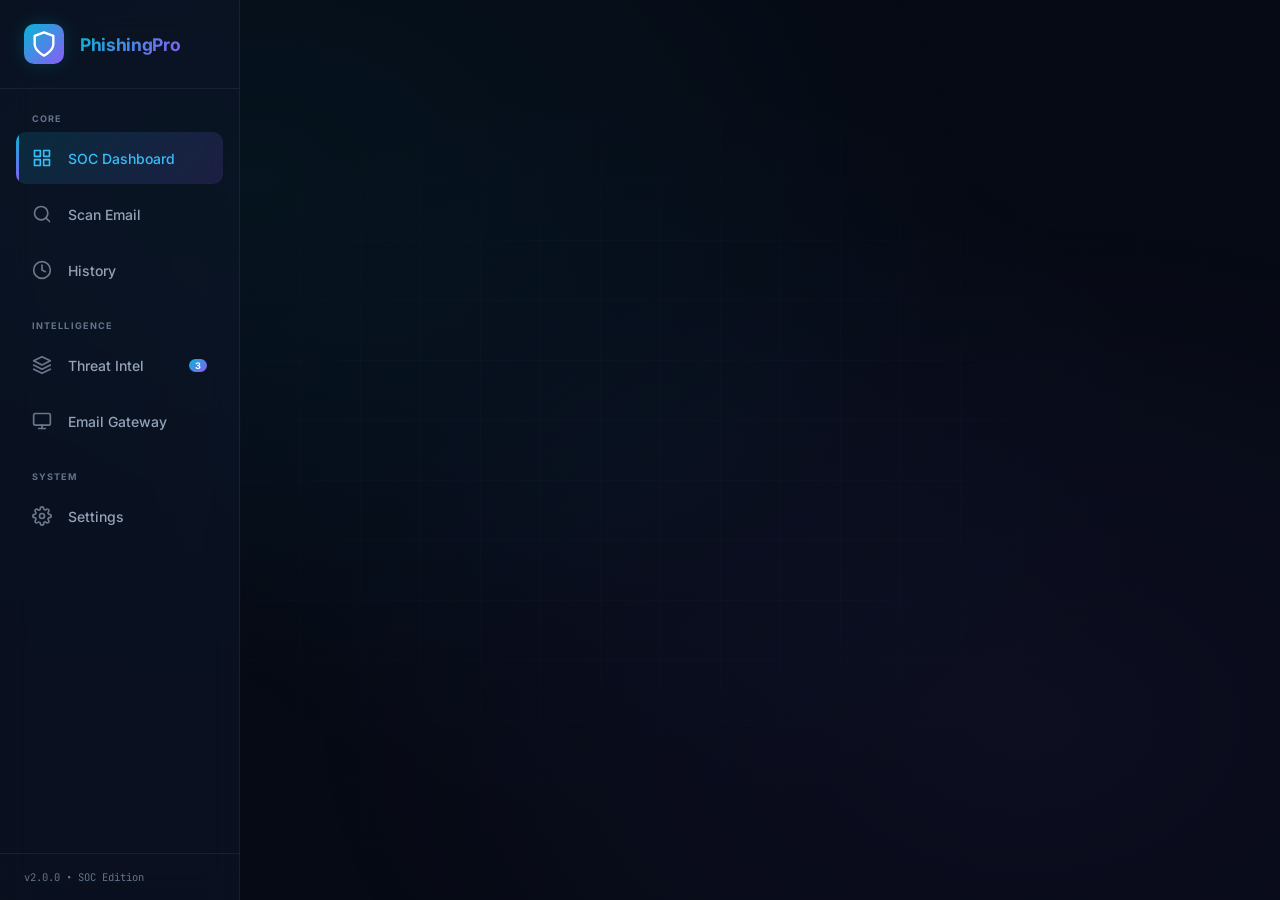
<file: index.html>
<!DOCTYPE html>
<html>
  <head>
    <meta http-equiv="refresh" content="0; url=frontend/" />
    <title>Redirecting to PhishingPro...</title>
  </head>
  <body>
    <p>Loading the application... If you are not redirected automatically, <a href="frontend/">click here</a>.</p>
  </body>
</html>
</file>
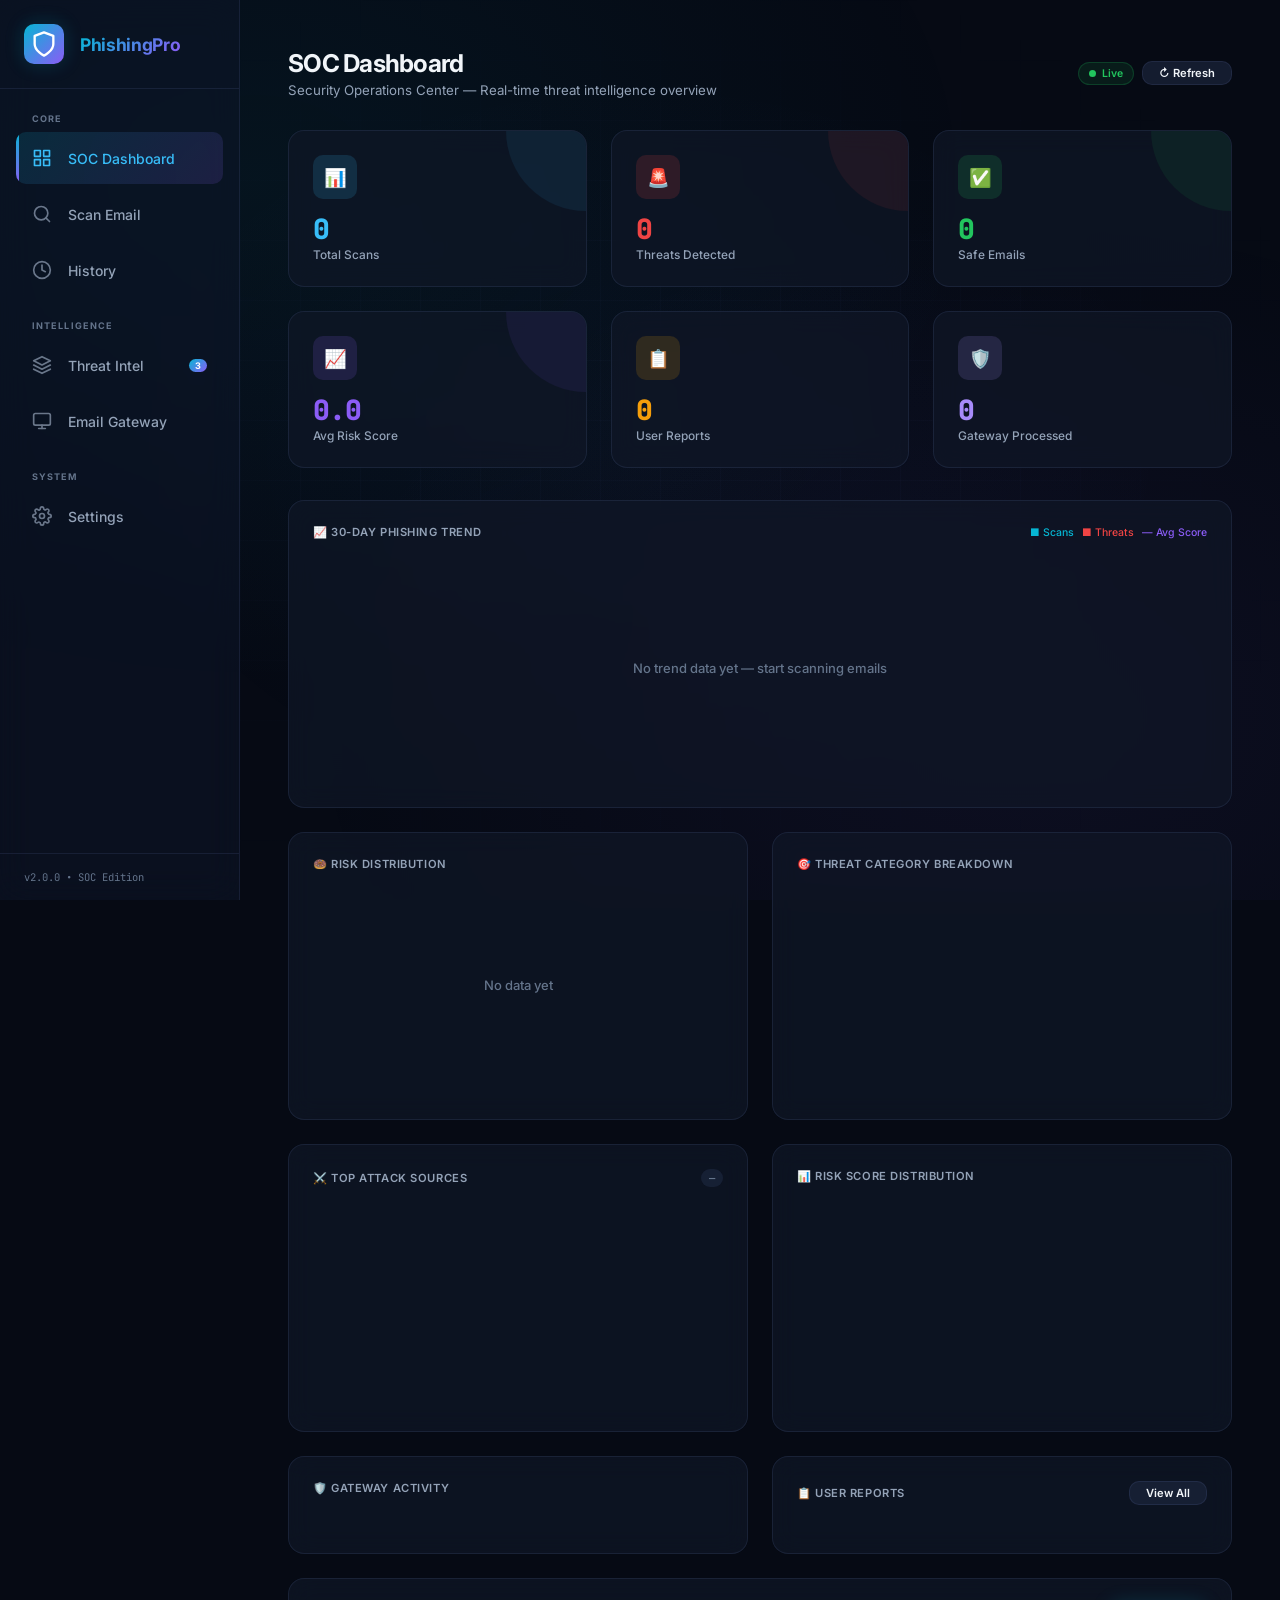
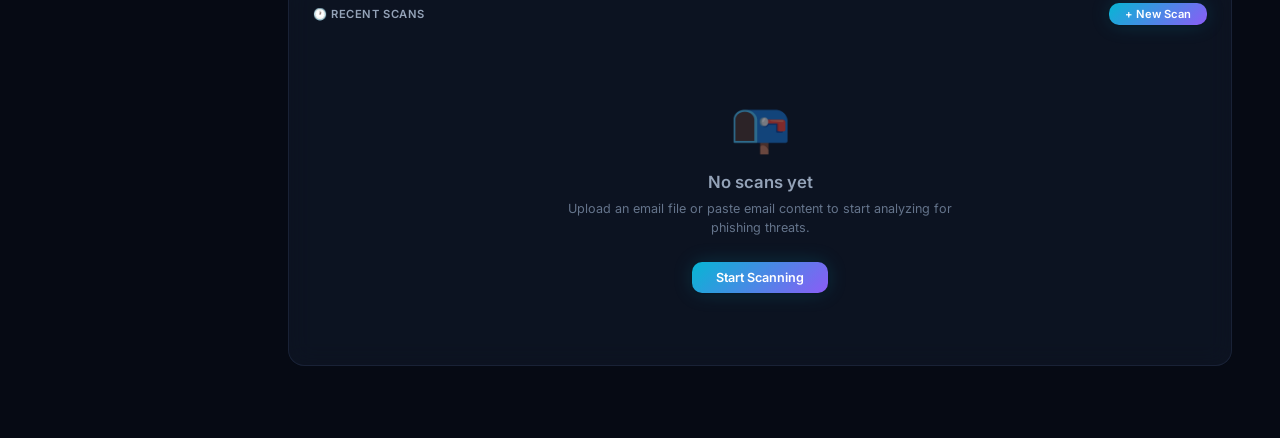
<file: frontend/index.html>
<!DOCTYPE html>
<html lang="en">
<head>
    <meta charset="UTF-8">
    <meta name="viewport" content="width=device-width, initial-scale=1.0">
    <meta name="description" content="PhishingPro — Advanced email phishing detector with SOC dashboard, threat intelligence, AI analysis, domain reputation engine, and real-time email gateway.">
    <title>PhishingPro — SOC Email Security Platform</title>
    <link rel="icon" type="image/svg+xml" href="data:image/svg+xml,%3Csvg xmlns='http://www.w3.org/2000/svg' viewBox='0 0 24 24' fill='none' stroke='%2306b6d4' stroke-width='2' stroke-linecap='round' stroke-linejoin='round'%3E%3Cpath d='M12 22s8-4 8-10V5l-8-3-8 3v7c0 6 8 10 8 10z'/%3E%3C/svg%3E">
    <link rel="preconnect" href="https://fonts.googleapis.com">
    <link rel="preconnect" href="https://fonts.gstatic.com" crossorigin>
    <link href="https://fonts.googleapis.com/css2?family=Inter:wght@300;400;500;600;700;800&family=JetBrains+Mono:wght@400;500;600&display=swap" rel="stylesheet">
    <link rel="stylesheet" href="./css/styles.css">
</head>
<body>
    <!-- Mobile Menu Toggle -->
    <button class="mobile-menu-btn" id="mobile-menu-btn" aria-label="Toggle menu">
        <svg width="22" height="22" viewBox="0 0 24 24" fill="none" stroke="currentColor" stroke-width="2" stroke-linecap="round" stroke-linejoin="round">
            <line x1="3" y1="6" x2="21" y2="6"/>
            <line x1="3" y1="12" x2="21" y2="12"/>
            <line x1="3" y1="18" x2="21" y2="18"/>
        </svg>
    </button>

    <!-- Sidebar Overlay (mobile) -->
    <div class="sidebar-overlay" id="sidebar-overlay"></div>

    <!-- Sidebar Navigation -->
    <nav class="sidebar" id="sidebar">
        <div class="sidebar-header">
            <div class="logo">
                <div class="logo-icon">
                    <svg width="28" height="28" viewBox="0 0 24 24" fill="none" stroke="currentColor" stroke-width="2" stroke-linecap="round" stroke-linejoin="round">
                        <path d="M12 22s8-4 8-10V5l-8-3-8 3v7c0 6 8 10 8 10z"/>
                    </svg>
                </div>
                <span class="logo-text">PhishingPro</span>
            </div>
        </div>

        <div class="nav-links">
            <div class="nav-section-label">CORE</div>
            <a href="#/dashboard" class="nav-link active" data-page="dashboard">
                <svg width="20" height="20" viewBox="0 0 24 24" fill="none" stroke="currentColor" stroke-width="2" stroke-linecap="round" stroke-linejoin="round">
                    <rect x="3" y="3" width="7" height="7"/><rect x="14" y="3" width="7" height="7"/>
                    <rect x="14" y="14" width="7" height="7"/><rect x="3" y="14" width="7" height="7"/>
                </svg>
                <span>SOC Dashboard</span>
            </a>
            <a href="#/scan" class="nav-link" data-page="scan">
                <svg width="20" height="20" viewBox="0 0 24 24" fill="none" stroke="currentColor" stroke-width="2" stroke-linecap="round" stroke-linejoin="round">
                    <circle cx="11" cy="11" r="8"/><path d="M21 21l-4.35-4.35"/>
                </svg>
                <span>Scan Email</span>
            </a>
            <a href="#/history" class="nav-link" data-page="history">
                <svg width="20" height="20" viewBox="0 0 24 24" fill="none" stroke="currentColor" stroke-width="2" stroke-linecap="round" stroke-linejoin="round">
                    <circle cx="12" cy="12" r="10"/><polyline points="12 6 12 12 16 14"/>
                </svg>
                <span>History</span>
            </a>

            <div class="nav-section-label" style="margin-top:var(--space-md)">INTELLIGENCE</div>
            <a href="#/threat-intel" class="nav-link" data-page="threat-intel">
                <svg width="20" height="20" viewBox="0 0 24 24" fill="none" stroke="currentColor" stroke-width="2" stroke-linecap="round" stroke-linejoin="round">
                    <path d="M12 2L2 7l10 5 10-5-10-5z"/><path d="M2 17l10 5 10-5"/><path d="M2 12l10 5 10-5"/>
                </svg>
                <span>Threat Intel</span>
                <span class="nav-badge">3</span>
            </a>
            <a href="#/gateway" class="nav-link" data-page="gateway">
                <svg width="20" height="20" viewBox="0 0 24 24" fill="none" stroke="currentColor" stroke-width="2" stroke-linecap="round" stroke-linejoin="round">
                    <rect x="2" y="3" width="20" height="14" rx="2" ry="2"/>
                    <line x1="8" y1="21" x2="16" y2="21"/><line x1="12" y1="17" x2="12" y2="21"/>
                </svg>
                <span>Email Gateway</span>
            </a>

            <div class="nav-section-label" style="margin-top:var(--space-md)">SYSTEM</div>
            <a href="#/settings" class="nav-link" data-page="settings">
                <svg width="20" height="20" viewBox="0 0 24 24" fill="none" stroke="currentColor" stroke-width="2" stroke-linecap="round" stroke-linejoin="round">
                    <circle cx="12" cy="12" r="3"/>
                    <path d="M19.4 15a1.65 1.65 0 0 0 .33 1.82l.06.06a2 2 0 0 1 0 2.83 2 2 0 0 1-2.83 0l-.06-.06a1.65 1.65 0 0 0-1.82-.33 1.65 1.65 0 0 0-1 1.51V21a2 2 0 0 1-2 2 2 2 0 0 1-2-2v-.09A1.65 1.65 0 0 0 9 19.4a1.65 1.65 0 0 0-1.82.33l-.06.06a2 2 0 0 1-2.83 0 2 2 0 0 1 0-2.83l.06-.06A1.65 1.65 0 0 0 4.68 15a1.65 1.65 0 0 0-1.51-1H3a2 2 0 0 1-2-2 2 2 0 0 1 2-2h.09A1.65 1.65 0 0 0 4.6 9a1.65 1.65 0 0 0-.33-1.82l-.06-.06a2 2 0 0 1 0-2.83 2 2 0 0 1 2.83 0l.06.06A1.65 1.65 0 0 0 9 4.68a1.65 1.65 0 0 0 1-1.51V3a2 2 0 0 1 2-2 2 2 0 0 1 2 2v.09a1.65 1.65 0 0 0 1 1.51 1.65 1.65 0 0 0 1.82-.33l.06-.06a2 2 0 0 1 2.83 0 2 2 0 0 1 0 2.83l-.06.06A1.65 1.65 0 0 0 19.4 9a1.65 1.65 0 0 0 1.51 1H21a2 2 0 0 1 2 2 2 2 0 0 1-2 2h-.09a1.65 1.65 0 0 0-1.51 1z"/>
                </svg>
                <span>Settings</span>
            </a>
        </div>

        <div class="sidebar-footer">
            <div class="version-tag">v2.0.0 • SOC Edition</div>
        </div>
    </nav>

    <!-- Main Content Area -->
    <main class="main-content" id="main-content">
        <!-- Dynamic page content loads here -->
    </main>

    <!-- Toast Container -->
    <div class="toast-container" id="toast-container"></div>

    <script src="./js/api.js"></script>
    <script src="./js/dashboard.js"></script>
    <script src="./js/scanner.js"></script>
    <script src="./js/history.js"></script>
    <script src="./js/settings.js"></script>
    <script src="./js/threat_intel.js"></script>
    <script src="./js/gateway.js"></script>
    <script src="./js/app.js"></script>
</body>
</html>
</file>
<file: frontend/css/styles.css>
/* ============================================
   PhishingPro — Complete Design System
   Dark-mode first, glassmorphism, vibrant accents
   ============================================ */

/* --- CSS Custom Properties (Design Tokens) --- */
:root {
    /* Background layers */
    --bg-primary: #060a14;
    --bg-secondary: #0c1120;
    --bg-tertiary: #111827;
    --bg-card: rgba(17, 24, 39, 0.7);
    --bg-card-hover: rgba(24, 34, 56, 0.8);
    --bg-elevated: rgba(30, 41, 66, 0.6);
    --bg-input: rgba(15, 23, 42, 0.8);

    /* Glass effect */
    --glass-bg: rgba(15, 23, 42, 0.5);
    --glass-border: rgba(100, 120, 180, 0.15);
    --glass-blur: 16px;

    /* Text */
    --text-primary: #f1f5f9;
    --text-secondary: #94a3b8;
    --text-muted: #64748b;
    --text-accent: #38bdf8;

    /* Accent gradients */
    --accent-cyan: #06b6d4;
    --accent-blue: #3b82f6;
    --accent-purple: #8b5cf6;
    --accent-pink: #ec4899;
    --gradient-primary: linear-gradient(135deg, #06b6d4, #8b5cf6);
    --gradient-secondary: linear-gradient(135deg, #3b82f6, #8b5cf6);
    --gradient-hot: linear-gradient(135deg, #ec4899, #f97316);
    --gradient-glow: linear-gradient(135deg, rgba(6, 182, 212, 0.15), rgba(139, 92, 246, 0.15));

    /* Risk level colors */
    --risk-safe: #22c55e;
    --risk-safe-bg: rgba(34, 197, 94, 0.1);
    --risk-low: #84cc16;
    --risk-low-bg: rgba(132, 204, 22, 0.1);
    --risk-medium: #eab308;
    --risk-medium-bg: rgba(234, 179, 8, 0.1);
    --risk-high: #f97316;
    --risk-high-bg: rgba(249, 115, 22, 0.1);
    --risk-critical: #ef4444;
    --risk-critical-bg: rgba(239, 68, 68, 0.1);

    /* Severity colors */
    --severity-info: #38bdf8;
    --severity-low: #84cc16;
    --severity-medium: #eab308;
    --severity-high: #f97316;
    --severity-critical: #ef4444;

    /* Spacing */
    --space-xs: 4px;
    --space-sm: 8px;
    --space-md: 16px;
    --space-lg: 24px;
    --space-xl: 32px;
    --space-2xl: 48px;

    /* Border radius */
    --radius-sm: 6px;
    --radius-md: 10px;
    --radius-lg: 16px;
    --radius-xl: 20px;
    --radius-full: 9999px;

    /* Shadows */
    --shadow-sm: 0 1px 3px rgba(0, 0, 0, 0.3);
    --shadow-md: 0 4px 12px rgba(0, 0, 0, 0.4);
    --shadow-lg: 0 8px 32px rgba(0, 0, 0, 0.5);
    --shadow-glow-cyan: 0 0 20px rgba(6, 182, 212, 0.2);
    --shadow-glow-purple: 0 0 20px rgba(139, 92, 246, 0.2);

    /* Typography */
    --font-sans: 'Inter', -apple-system, BlinkMacSystemFont, 'Segoe UI', sans-serif;
    --font-mono: 'JetBrains Mono', 'Fira Code', monospace;

    /* Transitions */
    --transition-fast: 150ms ease;
    --transition-normal: 250ms ease;
    --transition-slow: 400ms ease;

    /* Layout */
    --sidebar-width: 240px;
    --sidebar-collapsed: 64px;
}

/* --- Reset & Base --- */
*, *::before, *::after {
    margin: 0;
    padding: 0;
    box-sizing: border-box;
}

html {
    font-size: 14px;
    -webkit-font-smoothing: antialiased;
    -moz-osx-font-smoothing: grayscale;
}

body {
    font-family: var(--font-sans);
    background: var(--bg-primary);
    color: var(--text-primary);
    display: flex;
    min-height: 100vh;
    overflow-x: hidden;
}

/* Animated grid background */
body::before {
    content: '';
    position: fixed;
    top: 0;
    left: 0;
    right: 0;
    bottom: 0;
    background:
        radial-gradient(ellipse at 20% 20%, rgba(6, 182, 212, 0.06) 0%, transparent 50%),
        radial-gradient(ellipse at 80% 80%, rgba(139, 92, 246, 0.06) 0%, transparent 50%),
        radial-gradient(ellipse at 50% 50%, rgba(59, 130, 246, 0.03) 0%, transparent 60%);
    pointer-events: none;
    z-index: 0;
    animation: bgShift 20s ease-in-out infinite alternate;
}

body::after {
    content: '';
    position: fixed;
    top: 0;
    left: 0;
    right: 0;
    bottom: 0;
    background-image:
        linear-gradient(rgba(100, 120, 180, 0.03) 1px, transparent 1px),
        linear-gradient(90deg, rgba(100, 120, 180, 0.03) 1px, transparent 1px);
    background-size: 60px 60px;
    pointer-events: none;
    z-index: 0;
    mask-image: radial-gradient(ellipse at center, black 30%, transparent 80%);
    -webkit-mask-image: radial-gradient(ellipse at center, black 30%, transparent 80%);
}

a { color: var(--text-accent); text-decoration: none; }
a:hover { text-decoration: underline; }

/* --- Scrollbar --- */
::-webkit-scrollbar { width: 6px; height: 6px; }
::-webkit-scrollbar-track { background: transparent; }
::-webkit-scrollbar-thumb { background: var(--glass-border); border-radius: var(--radius-full); }
::-webkit-scrollbar-thumb:hover { background: var(--text-muted); }

/* ============================================
   MOBILE MENU BUTTON
   ============================================ */
.mobile-menu-btn {
    display: none;
    position: fixed;
    top: var(--space-md);
    left: var(--space-md);
    z-index: 200;
    width: 42px;
    height: 42px;
    border: 1px solid var(--glass-border);
    border-radius: var(--radius-md);
    background: var(--glass-bg);
    backdrop-filter: blur(var(--glass-blur));
    -webkit-backdrop-filter: blur(var(--glass-blur));
    color: var(--text-primary);
    cursor: pointer;
    align-items: center;
    justify-content: center;
    transition: all var(--transition-fast);
}

.mobile-menu-btn:hover {
    background: var(--bg-card-hover);
    border-color: var(--accent-cyan);
}

.sidebar-overlay {
    display: none;
    position: fixed;
    inset: 0;
    background: rgba(0, 0, 0, 0.5);
    backdrop-filter: blur(4px);
    z-index: 90;
    opacity: 0;
    transition: opacity var(--transition-normal);
}

.sidebar-overlay.open {
    opacity: 1;
}

/* ============================================
   SIDEBAR
   ============================================ */
.sidebar {
    position: fixed;
    left: 0;
    top: 0;
    bottom: 0;
    width: var(--sidebar-width);
    background: var(--glass-bg);
    backdrop-filter: blur(var(--glass-blur));
    -webkit-backdrop-filter: blur(var(--glass-blur));
    border-right: 1px solid var(--glass-border);
    display: flex;
    flex-direction: column;
    z-index: 100;
    transition: width var(--transition-normal), transform var(--transition-normal);
}

.sidebar-header {
    padding: var(--space-lg);
    border-bottom: 1px solid var(--glass-border);
}

.logo {
    display: flex;
    align-items: center;
    gap: var(--space-md);
}

.logo-icon {
    width: 40px;
    height: 40px;
    background: var(--gradient-primary);
    border-radius: var(--radius-md);
    display: flex;
    align-items: center;
    justify-content: center;
    color: white;
    flex-shrink: 0;
    box-shadow: var(--shadow-glow-cyan);
}

.logo-text {
    font-size: 1.25rem;
    font-weight: 700;
    background: var(--gradient-primary);
    -webkit-background-clip: text;
    -webkit-text-fill-color: transparent;
    background-clip: text;
    letter-spacing: -0.02em;
}

.nav-links {
    flex: 1;
    padding: var(--space-md);
    display: flex;
    flex-direction: column;
    gap: var(--space-xs);
}

.nav-link {
    display: flex;
    align-items: center;
    gap: var(--space-md);
    padding: var(--space-md);
    border-radius: var(--radius-md);
    color: var(--text-secondary);
    font-weight: 500;
    transition: all var(--transition-fast);
    text-decoration: none !important;
    position: relative;
    overflow: hidden;
}

.nav-link::before {
    content: '';
    position: absolute;
    left: 0;
    top: 0;
    bottom: 0;
    width: 3px;
    background: var(--gradient-primary);
    border-radius: 0 var(--radius-sm) var(--radius-sm) 0;
    opacity: 0;
    transition: opacity var(--transition-fast);
}

.nav-link:hover {
    background: var(--bg-card-hover);
    color: var(--text-primary);
}

.nav-link.active {
    background: var(--gradient-glow);
    color: var(--text-accent);
}

.nav-link.active::before {
    opacity: 1;
}

.nav-link svg {
    flex-shrink: 0;
    opacity: 0.7;
    transition: opacity var(--transition-fast);
}

.nav-link:hover svg,
.nav-link.active svg {
    opacity: 1;
}

.sidebar-footer {
    padding: var(--space-md) var(--space-lg);
    border-top: 1px solid var(--glass-border);
}

.version-tag {
    font-size: 0.75rem;
    color: var(--text-muted);
    font-family: var(--font-mono);
}

/* ============================================
   MAIN CONTENT
   ============================================ */
.main-content {
    margin-left: var(--sidebar-width);
    flex: 1;
    min-height: 100vh;
    padding: var(--space-2xl);
    position: relative;
    z-index: 1;
    transition: opacity 0.15s ease, transform 0.15s ease;
}

.main-content.page-exit {
    opacity: 0;
    transform: translateY(6px);
}

.main-content.page-enter {
    animation: fadeIn 0.3s ease forwards;
}

.page-header {
    margin-bottom: var(--space-xl);
}

.page-title {
    font-size: 1.75rem;
    font-weight: 700;
    letter-spacing: -0.03em;
    margin-bottom: var(--space-xs);
}

.page-subtitle {
    color: var(--text-secondary);
    font-size: 0.95rem;
}

/* ============================================
   GLASS CARD
   ============================================ */
.card {
    background: var(--bg-card);
    backdrop-filter: blur(12px);
    -webkit-backdrop-filter: blur(12px);
    border: 1px solid var(--glass-border);
    border-radius: var(--radius-lg);
    padding: var(--space-lg);
    transition: all var(--transition-normal);
}

.card:hover {
    border-color: rgba(100, 120, 180, 0.25);
    box-shadow: var(--shadow-md);
}

.card-header {
    display: flex;
    align-items: center;
    justify-content: space-between;
    margin-bottom: var(--space-lg);
}

.card-title {
    font-size: 1rem;
    font-weight: 600;
    color: var(--text-secondary);
    text-transform: uppercase;
    letter-spacing: 0.05em;
    font-size: 0.8rem;
}

/* ============================================
   STATS GRID (Dashboard)
   ============================================ */
.stats-grid {
    display: grid;
    grid-template-columns: repeat(auto-fit, minmax(220px, 1fr));
    gap: var(--space-lg);
    margin-bottom: var(--space-xl);
}

.stat-card {
    position: relative;
    overflow: hidden;
}

.stat-card::after {
    content: '';
    position: absolute;
    top: 0;
    right: 0;
    width: 80px;
    height: 80px;
    border-radius: 0 0 0 80px;
    opacity: 0.08;
}

.stat-card .stat-icon {
    width: 44px;
    height: 44px;
    border-radius: var(--radius-md);
    display: flex;
    align-items: center;
    justify-content: center;
    margin-bottom: var(--space-md);
    font-size: 1.3rem;
}

.stat-card .stat-value {
    font-size: 2rem;
    font-weight: 800;
    letter-spacing: -0.03em;
    font-family: var(--font-mono);
    line-height: 1;
    margin-bottom: var(--space-xs);
}

.stat-card .stat-label {
    font-size: 0.85rem;
    color: var(--text-secondary);
    font-weight: 500;
}

.stat-card.stat-total .stat-icon { background: rgba(56, 189, 248, 0.15); color: #38bdf8; }
.stat-card.stat-total .stat-value { color: #38bdf8; }
.stat-card.stat-total::after { background: #38bdf8; }

.stat-card.stat-threats .stat-icon { background: rgba(239, 68, 68, 0.15); color: #ef4444; }
.stat-card.stat-threats .stat-value { color: #ef4444; }
.stat-card.stat-threats::after { background: #ef4444; }

.stat-card.stat-safe .stat-icon { background: rgba(34, 197, 94, 0.15); color: #22c55e; }
.stat-card.stat-safe .stat-value { color: #22c55e; }
.stat-card.stat-safe::after { background: #22c55e; }

.stat-card.stat-score .stat-icon { background: rgba(139, 92, 246, 0.15); color: #8b5cf6; }
.stat-card.stat-score .stat-value { color: #8b5cf6; }
.stat-card.stat-score::after { background: #8b5cf6; }

/* ============================================
   DASHBOARD GRID
   ============================================ */
.dashboard-grid {
    display: grid;
    grid-template-columns: 1fr 1fr;
    gap: var(--space-lg);
}

.dashboard-grid .card.full-width {
    grid-column: 1 / -1;
}

/* ============================================
   TABS
   ============================================ */
.tabs {
    display: flex;
    gap: var(--space-xs);
    padding: var(--space-xs);
    background: var(--bg-input);
    border-radius: var(--radius-md);
    margin-bottom: var(--space-lg);
}

.tab-btn {
    flex: 1;
    padding: var(--space-sm) var(--space-md);
    background: transparent;
    border: none;
    border-radius: var(--radius-sm);
    color: var(--text-secondary);
    font-family: var(--font-sans);
    font-size: 0.9rem;
    font-weight: 500;
    cursor: pointer;
    transition: all var(--transition-fast);
}

.tab-btn:hover {
    color: var(--text-primary);
    background: rgba(255, 255, 255, 0.05);
}

.tab-btn.active {
    background: var(--gradient-primary);
    color: white;
    box-shadow: var(--shadow-sm);
}

.tab-content {
    display: none;
}

.tab-content.active {
    display: block;
    animation: fadeIn 0.3s ease;
}

/* ============================================
   FILE DROP ZONE
   ============================================ */
.drop-zone {
    border: 2px dashed var(--glass-border);
    border-radius: var(--radius-lg);
    padding: var(--space-2xl);
    text-align: center;
    cursor: pointer;
    transition: all var(--transition-normal);
    background: var(--bg-input);
    position: relative;
    overflow: hidden;
}

.drop-zone::before {
    content: '';
    position: absolute;
    inset: 0;
    background: var(--gradient-glow);
    opacity: 0;
    transition: opacity var(--transition-normal);
}

.drop-zone:hover,
.drop-zone.drag-over {
    border-color: var(--accent-cyan);
    background: rgba(6, 182, 212, 0.05);
}

.drop-zone:hover::before,
.drop-zone.drag-over::before {
    opacity: 1;
}

.drop-zone-icon {
    font-size: 3rem;
    margin-bottom: var(--space-md);
    position: relative;
    z-index: 1;
}

.drop-zone-text {
    font-size: 1.1rem;
    color: var(--text-secondary);
    margin-bottom: var(--space-sm);
    position: relative;
    z-index: 1;
}

.drop-zone-hint {
    font-size: 0.8rem;
    color: var(--text-muted);
    position: relative;
    z-index: 1;
}

.drop-zone input[type="file"] {
    display: none;
}

/* ============================================
   TEXTAREA (Paste Email)
   ============================================ */
.email-textarea {
    width: 100%;
    min-height: 250px;
    padding: var(--space-md);
    background: var(--bg-input);
    border: 1px solid var(--glass-border);
    border-radius: var(--radius-md);
    color: var(--text-primary);
    font-family: var(--font-mono);
    font-size: 0.85rem;
    line-height: 1.6;
    resize: vertical;
    transition: border-color var(--transition-fast);
}

.email-textarea:focus {
    outline: none;
    border-color: var(--accent-cyan);
    box-shadow: 0 0 0 3px rgba(6, 182, 212, 0.1);
}

.email-textarea::placeholder {
    color: var(--text-muted);
}

/* ============================================
   BUTTONS
   ============================================ */
.btn {
    display: inline-flex;
    align-items: center;
    justify-content: center;
    gap: var(--space-sm);
    padding: var(--space-sm) var(--space-lg);
    border: none;
    border-radius: var(--radius-md);
    font-family: var(--font-sans);
    font-size: 0.9rem;
    font-weight: 600;
    cursor: pointer;
    transition: all var(--transition-fast);
    text-decoration: none;
    white-space: nowrap;
}

.btn:disabled {
    opacity: 0.5;
    cursor: not-allowed;
}

.btn-primary {
    background: var(--gradient-primary);
    color: white;
    box-shadow: var(--shadow-sm), var(--shadow-glow-cyan);
}

.btn-primary:hover:not(:disabled) {
    transform: translateY(-1px);
    box-shadow: var(--shadow-md), 0 0 30px rgba(6, 182, 212, 0.3);
}

.btn-secondary {
    background: var(--bg-elevated);
    color: var(--text-primary);
    border: 1px solid var(--glass-border);
}

.btn-secondary:hover:not(:disabled) {
    background: var(--bg-card-hover);
    border-color: rgba(100, 120, 180, 0.3);
}

.btn-danger {
    background: rgba(239, 68, 68, 0.15);
    color: var(--risk-critical);
    border: 1px solid rgba(239, 68, 68, 0.2);
}

.btn-danger:hover:not(:disabled) {
    background: rgba(239, 68, 68, 0.25);
}

.btn-lg {
    padding: var(--space-md) var(--space-xl);
    font-size: 1rem;
}

.btn-sm {
    padding: var(--space-xs) var(--space-md);
    font-size: 0.8rem;
}

/* ============================================
   RISK SCORE RING
   ============================================ */
.risk-ring-container {
    display: flex;
    flex-direction: column;
    align-items: center;
    gap: var(--space-md);
}

.risk-ring {
    position: relative;
    width: 180px;
    height: 180px;
}

.risk-ring svg {
    transform: rotate(-90deg);
    width: 100%;
    height: 100%;
}

.risk-ring .ring-bg {
    fill: none;
    stroke: var(--bg-elevated);
    stroke-width: 8;
}

.risk-ring .ring-fill {
    fill: none;
    stroke-width: 8;
    stroke-linecap: round;
    transition: stroke-dashoffset 1.5s ease, stroke 0.5s ease;
}

.risk-ring .ring-score {
    position: absolute;
    top: 50%;
    left: 50%;
    transform: translate(-50%, -50%);
    text-align: center;
}

.risk-ring .ring-score .score-value {
    font-size: 2.5rem;
    font-weight: 800;
    font-family: var(--font-mono);
    line-height: 1;
}

.risk-ring .ring-score .score-label {
    font-size: 0.8rem;
    color: var(--text-secondary);
    text-transform: uppercase;
    letter-spacing: 0.1em;
    margin-top: var(--space-xs);
}

/* ============================================
   RISK BADGES
   ============================================ */
.risk-badge {
    display: inline-flex;
    align-items: center;
    gap: var(--space-xs);
    padding: 3px 10px;
    border-radius: var(--radius-full);
    font-size: 0.75rem;
    font-weight: 600;
    text-transform: uppercase;
    letter-spacing: 0.05em;
}

.risk-badge.safe { background: var(--risk-safe-bg); color: var(--risk-safe); border: 1px solid rgba(34, 197, 94, 0.2); }
.risk-badge.low { background: var(--risk-low-bg); color: var(--risk-low); border: 1px solid rgba(132, 204, 22, 0.2); }
.risk-badge.medium { background: var(--risk-medium-bg); color: var(--risk-medium); border: 1px solid rgba(234, 179, 8, 0.2); }
.risk-badge.high { background: var(--risk-high-bg); color: var(--risk-high); border: 1px solid rgba(249, 115, 22, 0.2); }
.risk-badge.critical { background: var(--risk-critical-bg); color: var(--risk-critical); border: 1px solid rgba(239, 68, 68, 0.2); }

.risk-badge::before {
    content: '';
    width: 6px;
    height: 6px;
    border-radius: 50%;
    background: currentColor;
}

/* ============================================
   SEVERITY INDICATOR
   ============================================ */
.severity-dot {
    width: 8px;
    height: 8px;
    border-radius: 50%;
    flex-shrink: 0;
}

.severity-dot.info { background: var(--severity-info); box-shadow: 0 0 6px var(--severity-info); }
.severity-dot.low { background: var(--severity-low); box-shadow: 0 0 6px var(--severity-low); }
.severity-dot.medium { background: var(--severity-medium); box-shadow: 0 0 6px var(--severity-medium); }
.severity-dot.high { background: var(--severity-high); box-shadow: 0 0 6px var(--severity-high); }
.severity-dot.critical { background: var(--severity-critical); box-shadow: 0 0 6px var(--severity-critical); }

/* ============================================
   FINDINGS LIST
   ============================================ */
.findings-group {
    margin-bottom: var(--space-lg);
}

.findings-group-title {
    font-size: 0.85rem;
    font-weight: 600;
    color: var(--text-secondary);
    text-transform: uppercase;
    letter-spacing: 0.06em;
    margin-bottom: var(--space-md);
    display: flex;
    align-items: center;
    gap: var(--space-sm);
}

.findings-group-count {
    background: var(--bg-elevated);
    padding: 2px 8px;
    border-radius: var(--radius-full);
    font-size: 0.75rem;
    font-family: var(--font-mono);
}

.finding-card {
    background: var(--bg-input);
    border: 1px solid var(--glass-border);
    border-radius: var(--radius-md);
    padding: var(--space-md);
    margin-bottom: var(--space-sm);
    display: flex;
    gap: var(--space-md);
    transition: all var(--transition-fast);
}

.finding-card:hover {
    border-color: rgba(100, 120, 180, 0.3);
    background: var(--bg-card-hover);
}

.finding-content {
    flex: 1;
    min-width: 0;
}

.finding-title {
    font-weight: 600;
    font-size: 0.95rem;
    margin-bottom: var(--space-xs);
}

.finding-description {
    color: var(--text-secondary);
    font-size: 0.85rem;
    line-height: 1.5;
    margin-bottom: var(--space-sm);
}

.finding-evidence {
    background: rgba(0, 0, 0, 0.3);
    padding: var(--space-sm) var(--space-md);
    border-radius: var(--radius-sm);
    font-family: var(--font-mono);
    font-size: 0.78rem;
    color: var(--text-accent);
    word-break: break-all;
    border-left: 2px solid var(--accent-cyan);
}

/* ============================================
   BODY PREVIEW
   ============================================ */
.body-preview-content {
    background: var(--bg-input);
    border: 1px solid var(--glass-border);
    border-radius: var(--radius-md);
    padding: var(--space-md);
    font-size: 0.85rem;
    color: var(--text-secondary);
    line-height: 1.7;
    white-space: pre-wrap;
    word-break: break-word;
    max-height: 250px;
    overflow-y: auto;
}

/* ============================================
   TABLE
   ============================================ */
.data-table {
    width: 100%;
    border-collapse: collapse;
}

.data-table th {
    text-align: left;
    padding: var(--space-md);
    font-size: 0.78rem;
    font-weight: 600;
    color: var(--text-muted);
    text-transform: uppercase;
    letter-spacing: 0.06em;
    border-bottom: 1px solid var(--glass-border);
}

.data-table td {
    padding: var(--space-md);
    border-bottom: 1px solid rgba(100, 120, 180, 0.08);
    font-size: 0.9rem;
    vertical-align: middle;
}

.data-table tr {
    transition: background var(--transition-fast);
}

.data-table tbody tr:hover {
    background: var(--bg-card-hover);
}

.data-table .cell-subject {
    max-width: 280px;
    overflow: hidden;
    text-overflow: ellipsis;
    white-space: nowrap;
    font-weight: 500;
}

.data-table .cell-sender {
    color: var(--text-secondary);
    max-width: 200px;
    overflow: hidden;
    text-overflow: ellipsis;
    white-space: nowrap;
}

.data-table .cell-score {
    font-family: var(--font-mono);
    font-weight: 600;
}

.data-table .cell-date {
    color: var(--text-muted);
    font-size: 0.8rem;
    white-space: nowrap;
}

/* ============================================
   SCAN PROGRESS ANIMATION
   ============================================ */
.scan-progress {
    display: flex;
    align-items: center;
    gap: var(--space-md);
    padding: var(--space-lg);
    margin-bottom: var(--space-lg);
}

.scan-step {
    flex: 1;
    text-align: center;
    position: relative;
}

.scan-step-dot {
    width: 36px;
    height: 36px;
    border-radius: 50%;
    background: var(--bg-elevated);
    border: 2px solid var(--glass-border);
    display: flex;
    align-items: center;
    justify-content: center;
    margin: 0 auto var(--space-sm);
    font-size: 0.9rem;
    transition: all var(--transition-normal);
}

.scan-step.active .scan-step-dot {
    border-color: var(--accent-cyan);
    background: rgba(6, 182, 212, 0.15);
    animation: pulse 1.5s ease infinite;
}

.scan-step.done .scan-step-dot {
    border-color: var(--risk-safe);
    background: rgba(34, 197, 94, 0.15);
    color: var(--risk-safe);
}

.scan-step-label {
    font-size: 0.75rem;
    color: var(--text-muted);
    font-weight: 500;
}

.scan-step.active .scan-step-label {
    color: var(--text-accent);
}

.scan-step.done .scan-step-label {
    color: var(--risk-safe);
}

.scan-step-line {
    position: absolute;
    top: 18px;
    left: calc(50% + 22px);
    right: calc(-50% + 22px);
    height: 2px;
    background: var(--glass-border);
}

.scan-step-line.done {
    background: var(--risk-safe);
}

/* ============================================
   FORMS / INPUTS
   ============================================ */
.form-group {
    margin-bottom: var(--space-lg);
}

.form-label {
    display: block;
    font-size: 0.85rem;
    font-weight: 600;
    color: var(--text-secondary);
    margin-bottom: var(--space-sm);
}

.form-input {
    width: 100%;
    padding: var(--space-sm) var(--space-md);
    background: var(--bg-input);
    border: 1px solid var(--glass-border);
    border-radius: var(--radius-md);
    color: var(--text-primary);
    font-family: var(--font-sans);
    font-size: 0.9rem;
    transition: border-color var(--transition-fast);
}

.form-input:focus {
    outline: none;
    border-color: var(--accent-cyan);
    box-shadow: 0 0 0 3px rgba(6, 182, 212, 0.1);
}

.form-input::placeholder {
    color: var(--text-muted);
}

.form-row {
    display: flex;
    gap: var(--space-md);
    align-items: end;
}

/* ============================================
   FILTER BAR
   ============================================ */
.filter-bar {
    display: flex;
    gap: var(--space-md);
    margin-bottom: var(--space-lg);
    flex-wrap: wrap;
    align-items: center;
}

.filter-bar select {
    padding: var(--space-sm) var(--space-md);
    background: var(--bg-input);
    border: 1px solid var(--glass-border);
    border-radius: var(--radius-md);
    color: var(--text-primary);
    font-family: var(--font-sans);
    font-size: 0.85rem;
    cursor: pointer;
    transition: border-color var(--transition-fast);
}

.filter-bar select:focus {
    outline: none;
    border-color: var(--accent-cyan);
}

/* ============================================
   PAGINATION
   ============================================ */
.pagination {
    display: flex;
    align-items: center;
    justify-content: center;
    gap: var(--space-sm);
    margin-top: var(--space-lg);
}

.pagination button {
    padding: var(--space-sm) var(--space-md);
    background: var(--bg-elevated);
    border: 1px solid var(--glass-border);
    border-radius: var(--radius-sm);
    color: var(--text-secondary);
    font-family: var(--font-sans);
    font-size: 0.85rem;
    cursor: pointer;
    transition: all var(--transition-fast);
}

.pagination button:hover:not(:disabled) {
    background: var(--bg-card-hover);
    color: var(--text-primary);
}

.pagination button:disabled {
    opacity: 0.3;
    cursor: not-allowed;
}

.pagination .page-info {
    font-size: 0.85rem;
    color: var(--text-muted);
    font-family: var(--font-mono);
    padding: 0 var(--space-md);
}

/* ============================================
   TOAST NOTIFICATIONS
   ============================================ */
.toast-container {
    position: fixed;
    top: var(--space-lg);
    right: var(--space-lg);
    z-index: 1000;
    display: flex;
    flex-direction: column;
    gap: var(--space-sm);
}

.toast {
    min-width: 300px;
    max-width: 450px;
    padding: var(--space-md) var(--space-lg);
    background: var(--bg-card);
    backdrop-filter: blur(var(--glass-blur));
    border: 1px solid var(--glass-border);
    border-radius: var(--radius-md);
    box-shadow: var(--shadow-lg);
    display: flex;
    align-items: flex-start;
    gap: var(--space-md);
    animation: slideInRight 0.3s ease;
    font-size: 0.9rem;
}

.toast.success { border-left: 3px solid var(--risk-safe); }
.toast.error { border-left: 3px solid var(--risk-critical); }
.toast.warning { border-left: 3px solid var(--risk-medium); }
.toast.info { border-left: 3px solid var(--accent-cyan); }

.toast-close {
    background: none;
    border: none;
    color: var(--text-muted);
    cursor: pointer;
    font-size: 1.1rem;
    padding: 0;
    line-height: 1;
    margin-left: auto;
    flex-shrink: 0;
}

/* ============================================
   COLLAPSIBLE SECTION
   ============================================ */
.collapsible-header {
    display: flex;
    align-items: center;
    justify-content: space-between;
    padding: var(--space-md);
    background: var(--bg-input);
    border: 1px solid var(--glass-border);
    border-radius: var(--radius-md);
    cursor: pointer;
    transition: all var(--transition-fast);
    user-select: none;
}

.collapsible-header:hover {
    background: var(--bg-card-hover);
}

.collapsible-header .chevron {
    transition: transform var(--transition-fast);
    color: var(--text-muted);
}

.collapsible-header.open .chevron {
    transform: rotate(180deg);
}

.collapsible-body {
    display: none;
    padding: var(--space-md);
    border: 1px solid var(--glass-border);
    border-top: none;
    border-radius: 0 0 var(--radius-md) var(--radius-md);
    background: var(--bg-input);
    font-family: var(--font-mono);
    font-size: 0.8rem;
    color: var(--text-secondary);
    white-space: pre-wrap;
    word-break: break-all;
    max-height: 400px;
    overflow-y: auto;
}

.collapsible-body.open {
    display: block;
    animation: fadeIn 0.2s ease;
}

/* ============================================
   EMPTY STATE
   ============================================ */
.empty-state {
    text-align: center;
    padding: var(--space-2xl) var(--space-lg);
    color: var(--text-muted);
}

.empty-state-icon {
    font-size: 3.5rem;
    margin-bottom: var(--space-md);
    opacity: 0.5;
}

.empty-state-title {
    font-size: 1.2rem;
    font-weight: 600;
    color: var(--text-secondary);
    margin-bottom: var(--space-sm);
}

.empty-state-text {
    font-size: 0.9rem;
    max-width: 400px;
    margin: 0 auto var(--space-lg);
    line-height: 1.5;
}

/* ============================================
   LOADING SPINNER
   ============================================ */
.spinner {
    width: 36px;
    height: 36px;
    border: 3px solid var(--bg-elevated);
    border-top-color: var(--accent-cyan);
    border-radius: 50%;
    animation: spin 0.8s linear infinite;
}

.spinner-sm {
    width: 18px;
    height: 18px;
    border-width: 2px;
}

.loading-overlay {
    display: flex;
    flex-direction: column;
    align-items: center;
    justify-content: center;
    gap: var(--space-md);
    padding: var(--space-2xl);
    color: var(--text-secondary);
}

/* ============================================
   SCAN RESULT
   ============================================ */
.scan-result {
    animation: fadeIn 0.5s ease;
}

.scan-result-header {
    display: flex;
    gap: var(--space-xl);
    margin-bottom: var(--space-xl);
    align-items: flex-start;
}

.scan-result-meta {
    flex: 1;
}

.scan-result-meta h3 {
    font-size: 1.2rem;
    font-weight: 600;
    margin-bottom: var(--space-md);
}

.scan-result-meta .meta-row {
    display: flex;
    gap: var(--space-sm);
    margin-bottom: var(--space-sm);
    font-size: 0.9rem;
}

.scan-result-meta .meta-label {
    color: var(--text-muted);
    min-width: 80px;
}

.scan-result-meta .meta-value {
    color: var(--text-secondary);
    word-break: break-all;
}

/* ============================================
   CHART PLACEHOLDER
   ============================================ */
.chart-container {
    position: relative;
    width: 100%;
    height: 200px;
}

.chart-container canvas {
    width: 100% !important;
    height: 100% !important;
}

/* ============================================
   SETTINGS PAGE
   ============================================ */
.settings-section {
    margin-bottom: var(--space-xl);
}

.settings-section-title {
    font-size: 1.1rem;
    font-weight: 600;
    margin-bottom: var(--space-md);
    padding-bottom: var(--space-sm);
    border-bottom: 1px solid var(--glass-border);
}

.connection-status {
    display: flex;
    align-items: center;
    gap: var(--space-sm);
    font-size: 0.9rem;
}

.status-dot {
    width: 8px;
    height: 8px;
    border-radius: 50%;
}

.status-dot.connected { background: var(--risk-safe); box-shadow: 0 0 8px var(--risk-safe); }
.status-dot.disconnected { background: var(--text-muted); }

/* ============================================
   ANIMATIONS
   ============================================ */
@keyframes fadeIn {
    from { opacity: 0; transform: translateY(8px); }
    to { opacity: 1; transform: translateY(0); }
}

@keyframes slideInRight {
    from { opacity: 0; transform: translateX(100px); }
    to { opacity: 1; transform: translateX(0); }
}

@keyframes spin {
    to { transform: rotate(360deg); }
}

@keyframes pulse {
    0%, 100% { box-shadow: 0 0 0 0 rgba(6, 182, 212, 0.4); }
    50% { box-shadow: 0 0 0 8px rgba(6, 182, 212, 0); }
}

@keyframes countUp {
    from { opacity: 0; transform: translateY(10px); }
    to { opacity: 1; transform: translateY(0); }
}

@keyframes bgShift {
    0% {
        background:
            radial-gradient(ellipse at 20% 20%, rgba(6, 182, 212, 0.06) 0%, transparent 50%),
            radial-gradient(ellipse at 80% 80%, rgba(139, 92, 246, 0.06) 0%, transparent 50%),
            radial-gradient(ellipse at 50% 50%, rgba(59, 130, 246, 0.03) 0%, transparent 60%);
    }
    100% {
        background:
            radial-gradient(ellipse at 40% 60%, rgba(139, 92, 246, 0.06) 0%, transparent 50%),
            radial-gradient(ellipse at 60% 20%, rgba(6, 182, 212, 0.06) 0%, transparent 50%),
            radial-gradient(ellipse at 30% 80%, rgba(236, 72, 153, 0.03) 0%, transparent 60%);
    }
}

/* ============================================
   RESPONSIVE
   ============================================ */
@media (max-width: 1024px) {
    .dashboard-grid {
        grid-template-columns: 1fr;
    }
    .scan-result-header {
        flex-direction: column;
        align-items: center;
    }
}

@media (max-width: 768px) {
    .mobile-menu-btn {
        display: flex;
    }

    .sidebar-overlay {
        display: block;
        pointer-events: none;
    }

    .sidebar-overlay.open {
        pointer-events: auto;
    }

    .sidebar {
        transform: translateX(-100%);
    }

    .sidebar.open {
        transform: translateX(0);
    }

    .main-content {
        margin-left: 0;
        padding: var(--space-lg) var(--space-md);
        padding-top: calc(var(--space-lg) + 52px);
    }

    .stats-grid {
        grid-template-columns: 1fr 1fr;
    }

    .filter-bar {
        flex-direction: column;
        align-items: stretch;
    }

    .toast-container {
        right: var(--space-sm);
        left: var(--space-sm);
    }

    .toast {
        min-width: auto;
        max-width: none;
    }
}

@media (max-width: 480px) {
    .stats-grid {
        grid-template-columns: 1fr;
    }

    .page-title {
        font-size: 1.4rem;
    }

    .scan-progress {
        flex-wrap: wrap;
    }
}

/* ============================================
   NAV SECTION LABELS & BADGES
   ============================================ */
.nav-section-label {
    font-size: 0.65rem;
    font-weight: 700;
    color: var(--text-muted);
    letter-spacing: 0.12em;
    text-transform: uppercase;
    padding: var(--space-xs) var(--space-md);
    margin-top: var(--space-xs);
}

.nav-badge {
    margin-left: auto;
    background: var(--gradient-primary);
    color: white;
    font-size: 0.65rem;
    font-weight: 700;
    padding: 1px 6px;
    border-radius: var(--radius-full);
    min-width: 18px;
    text-align: center;
}

/* ============================================
   LIVE INDICATOR
   ============================================ */
.live-indicator {
    display: inline-flex;
    align-items: center;
    gap: 6px;
    font-size: 0.75rem;
    font-weight: 600;
    color: #22c55e;
    padding: 4px 10px;
    border-radius: var(--radius-full);
    background: rgba(34, 197, 94, 0.1);
    border: 1px solid rgba(34, 197, 94, 0.2);
}

.pulse-dot {
    width: 7px;
    height: 7px;
    border-radius: 50%;
    background: #22c55e;
    animation: pulse 2s infinite;
}

@keyframes pulse {
    0%, 100% { opacity: 1; transform: scale(1); }
    50% { opacity: 0.5; transform: scale(0.8); }
}

/* ============================================
   LEGEND ITEMS
   ============================================ */
.legend-item {
    font-size: 0.75rem;
    font-weight: 500;
    color: var(--text-secondary);
}

/* ============================================
   CARD BADGE
   ============================================ */
.card-badge {
    font-size: 0.75rem;
    font-weight: 600;
    color: var(--text-muted);
    background: var(--bg-elevated);
    padding: 2px 8px;
    border-radius: var(--radius-full);
    font-family: var(--font-mono);
}

/* ============================================
   ATTACK SOURCE LIST
   ============================================ */
.attack-source-item {
    margin-bottom: var(--space-md);
}

.attack-source-header {
    display: flex;
    align-items: center;
    justify-content: space-between;
    margin-bottom: 4px;
    gap: var(--space-sm);
}

.attack-source-domain {
    font-family: var(--font-mono);
    font-size: 0.82rem;
    color: var(--text-primary);
    white-space: nowrap;
    overflow: hidden;
    text-overflow: ellipsis;
    max-width: 180px;
}

.attack-source-bar {
    height: 5px;
    background: rgba(100, 120, 180, 0.08);
    border-radius: var(--radius-full);
    overflow: hidden;
}

.attack-source-fill {
    height: 100%;
    border-radius: var(--radius-full);
    transition: width 0.8s ease;
}

/* ============================================
   GATEWAY STAT ROW
   ============================================ */
.gateway-stat-row {
    display: grid;
    grid-template-columns: 1fr 1fr 1fr;
    gap: var(--space-md);
    text-align: center;
}

.gateway-stat-item {
    padding: var(--space-md);
    background: rgba(100, 120, 180, 0.05);
    border-radius: var(--radius-md);
    border: 1px solid rgba(100, 120, 180, 0.1);
}

.gateway-stat-value {
    font-size: 1.5rem;
    font-weight: 800;
    font-family: var(--font-mono);
    color: var(--c, var(--text-primary));
    line-height: 1;
    margin-bottom: 4px;
}

.gateway-stat-label {
    font-size: 0.75rem;
    color: var(--text-secondary);
}

/* ============================================
   REPORTS SUMMARY
   ============================================ */
.reports-summary {
    display: flex;
    flex-direction: column;
    gap: var(--space-sm);
}

.report-type-item {
    display: flex;
    align-items: center;
    gap: var(--space-sm);
    font-size: 0.85rem;
    color: var(--text-secondary);
}

.report-type-dot {
    width: 8px;
    height: 8px;
    border-radius: 50%;
    flex-shrink: 0;
}

.report-type-count {
    margin-left: auto;
    font-family: var(--font-mono);
    font-weight: 600;
    color: var(--text-primary);
}

/* ============================================
   EMPTY MINI STATE
   ============================================ */
.empty-mini {
    text-align: center;
    color: var(--text-muted);
    font-size: 0.85rem;
    padding: var(--space-lg);
}

/* ============================================
   SOURCE BADGE (for recent scans source column)
   ============================================ */
.source-badge {
    display: inline-flex;
    align-items: center;
    padding: 2px 8px;
    border-radius: var(--radius-full);
    font-size: 0.7rem;
    font-weight: 600;
    text-transform: uppercase;
    letter-spacing: 0.05em;
}
.source-badge.upload { background: rgba(59, 130, 246, 0.1); color: #3b82f6; }
.source-badge.paste { background: rgba(139, 92, 246, 0.1); color: #8b5cf6; }
.source-badge.gateway { background: rgba(245, 158, 11, 0.1); color: #f59e0b; }

/* ============================================
   THREAT INTEL FEED BAR
   ============================================ */
.intel-feed-bar {
    display: flex;
    align-items: center;
    gap: var(--space-lg);
    padding: var(--space-sm) var(--space-lg);
    background: var(--bg-card);
    border: 1px solid var(--glass-border);
    border-radius: var(--radius-md);
    margin-bottom: var(--space-lg);
    font-size: 0.8rem;
    flex-wrap: wrap;
    gap: var(--space-md);
}

.feed-status-item {
    display: flex;
    align-items: center;
    gap: 6px;
    color: var(--text-secondary);
}

.feed-status-item.ok .feed-dot { background: #22c55e; }
.feed-status-item.warn .feed-dot { background: #f59e0b; }

.feed-dot {
    width: 7px;
    height: 7px;
    border-radius: 50%;
    background: #94a3b8;
    animation: pulse 2s infinite;
}

.feed-loading {
    color: var(--text-muted);
    font-size: 0.8rem;
}

/* ============================================
   INTEL SEARCH ROW
   ============================================ */
.intel-search-row {
    display: flex;
    gap: var(--space-md);
    align-items: stretch;
}

/* ============================================
   INTEL RESULT COMPONENTS
   ============================================ */
.intel-result-header {
    display: flex;
    align-items: center;
    gap: var(--space-lg);
    padding: var(--space-lg);
    border-radius: var(--radius-md);
    margin-bottom: var(--space-lg);
}

.intel-result-header.malicious {
    background: rgba(239, 68, 68, 0.1);
    border: 1px solid rgba(239, 68, 68, 0.2);
}

.intel-result-header.safe {
    background: rgba(34, 197, 94, 0.1);
    border: 1px solid rgba(34, 197, 94, 0.2);
}

.intel-result-verdict {
    font-size: 1.1rem;
    font-weight: 800;
    letter-spacing: 0.05em;
    white-space: nowrap;
}

.intel-result-header.malicious .intel-result-verdict { color: #ef4444; }
.intel-result-header.safe .intel-result-verdict { color: #22c55e; }

.intel-result-url {
    font-family: var(--font-mono);
    font-size: 0.82rem;
    color: var(--text-secondary);
    word-break: break-all;
}

.intel-sources-grid {
    display: grid;
    grid-template-columns: repeat(auto-fit, minmax(240px, 1fr));
    gap: var(--space-md);
}

.intel-source-card {
    padding: var(--space-md);
    border-radius: var(--radius-md);
    border: 1px solid var(--glass-border);
    background: var(--bg-elevated);
    transition: all var(--transition-fast);
}

.intel-source-card.malicious { border-color: rgba(239, 68, 68, 0.3); background: rgba(239, 68, 68, 0.05); }
.intel-source-card.clean { border-color: rgba(34, 197, 94, 0.2); }
.intel-source-card.warning { border-color: rgba(245, 158, 11, 0.2); }
.intel-source-card.disabled { opacity: 0.6; }

.intel-source-header {
    display: flex;
    align-items: center;
    justify-content: space-between;
    margin-bottom: var(--space-sm);
}

.intel-source-name {
    font-weight: 600;
    font-size: 0.9rem;
    color: var(--text-primary);
}

.intel-source-badge {
    font-size: 0.65rem;
    font-weight: 700;
    padding: 2px 8px;
    border-radius: var(--radius-full);
    text-transform: uppercase;
    letter-spacing: 0.05em;
}

.intel-source-badge.danger { background: rgba(239, 68, 68, 0.15); color: #ef4444; }
.intel-source-badge.safe { background: rgba(34, 197, 94, 0.15); color: #22c55e; }
.intel-source-badge.warn { background: rgba(245, 158, 11, 0.15); color: #f59e0b; }
.intel-source-badge.na { background: rgba(100, 120, 180, 0.1); color: var(--text-muted); }

/* ============================================
   DOMAIN REPUTATION RESULT
   ============================================ */
.domain-result-grid {
    display: grid;
    grid-template-columns: 220px 1fr;
    gap: var(--space-lg);
}

.domain-score-card {
    display: flex;
    flex-direction: column;
    align-items: center;
    gap: var(--space-md);
    padding: var(--space-lg);
    background: var(--bg-elevated);
    border-radius: var(--radius-lg);
    border: 1px solid var(--glass-border);
    text-align: center;
}

.domain-score-ring {
    position: relative;
    display: inline-flex;
    align-items: center;
    justify-content: center;
}

.domain-score-ring svg {
    transform: rotate(-90deg);
}

.domain-score-text {
    position: absolute;
    top: 50%;
    left: 50%;
    transform: translate(-50%, -50%);
    text-align: center;
}

.domain-score-val {
    display: block;
    font-size: 1.8rem;
    font-weight: 800;
    font-family: var(--font-mono);
    line-height: 1;
}

.domain-score-label {
    display: block;
    font-size: 0.7rem;
    color: var(--text-muted);
    text-transform: uppercase;
    letter-spacing: 0.08em;
    margin-top: 2px;
}

.domain-name {
    font-family: var(--font-mono);
    font-size: 0.9rem;
    font-weight: 600;
    color: var(--text-primary);
    word-break: break-all;
}

.domain-details-card {
    padding: var(--space-lg);
    background: var(--bg-elevated);
    border-radius: var(--radius-lg);
    border: 1px solid var(--glass-border);
}

.domain-detail-grid {
    display: grid;
    grid-template-columns: 1fr 1fr;
    gap: var(--space-md);
    margin-bottom: var(--space-lg);
}

.domain-detail-item {
    display: flex;
    flex-direction: column;
    gap: 2px;
}

.domain-detail-label {
    font-size: 0.7rem;
    text-transform: uppercase;
    letter-spacing: 0.06em;
    color: var(--text-muted);
    font-weight: 600;
}

.domain-detail-value {
    font-size: 0.85rem;
    color: var(--text-primary);
    font-family: var(--font-mono);
}

.domain-flags {
    padding: var(--space-md);
    background: rgba(239, 68, 68, 0.06);
    border-radius: var(--radius-md);
    border: 1px solid rgba(239, 68, 68, 0.15);
}

.domain-flags.safe {
    background: rgba(34, 197, 94, 0.06);
    border-color: rgba(34, 197, 94, 0.15);
    color: #22c55e;
    font-weight: 500;
    font-size: 0.85rem;
    padding: var(--space-md);
    border-radius: var(--radius-md);
}

.domain-flags-title {
    font-size: 0.8rem;
    font-weight: 600;
    color: #f97316;
    margin-bottom: var(--space-sm);
}

.domain-flag-item {
    font-size: 0.82rem;
    color: var(--text-secondary);
    padding: 2px 0;
}

/* ============================================
   MODAL
   ============================================ */
.modal-overlay {
    position: fixed;
    inset: 0;
    background: rgba(0, 0, 0, 0.7);
    backdrop-filter: blur(8px);
    -webkit-backdrop-filter: blur(8px);
    display: flex;
    align-items: center;
    justify-content: center;
    z-index: 500;
    padding: var(--space-lg);
}

.modal-box {
    background: var(--bg-secondary);
    border: 1px solid var(--glass-border);
    border-radius: var(--radius-xl);
    width: 100%;
    max-width: 540px;
    box-shadow: var(--shadow-lg);
    animation: fadeIn 0.2s ease;
}

.modal-header {
    display: flex;
    align-items: center;
    justify-content: space-between;
    padding: var(--space-lg) var(--space-xl);
    border-bottom: 1px solid var(--glass-border);
}

.modal-title {
    font-size: 1rem;
    font-weight: 600;
    color: var(--text-primary);
}

.modal-close {
    background: transparent;
    border: none;
    color: var(--text-muted);
    font-size: 1.2rem;
    cursor: pointer;
    padding: 4px 8px;
    border-radius: var(--radius-sm);
    transition: all var(--transition-fast);
}

.modal-close:hover {
    background: var(--bg-elevated);
    color: var(--text-primary);
}

.modal-body {
    padding: var(--space-xl);
}

.modal-footer {
    display: flex;
    justify-content: flex-end;
    gap: var(--space-md);
    padding: var(--space-lg) var(--space-xl);
    border-top: 1px solid var(--glass-border);
}

/* ============================================
   SPINNER
   ============================================ */
.spinner-container {
    display: flex;
    align-items: center;
    justify-content: center;
    gap: var(--space-md);
    padding: var(--space-xl);
    color: var(--text-muted);
    font-size: 0.85rem;
}

.spinner {
    width: 24px;
    height: 24px;
    border: 2px solid var(--glass-border);
    border-top-color: var(--accent-cyan);
    border-radius: 50%;
    animation: spin 0.8s linear infinite;
    flex-shrink: 0;
}

@keyframes spin {
    to { transform: rotate(360deg); }
}

/* ============================================
   ALERT CARDS
   ============================================ */
.alert-card {
    padding: var(--space-md) var(--space-lg);
    border-radius: var(--radius-md);
    font-size: 0.85rem;
    font-weight: 500;
}

.alert-card.error {
    background: rgba(239, 68, 68, 0.1);
    border: 1px solid rgba(239, 68, 68, 0.2);
    color: #ef4444;
}

.alert-card.success {
    background: rgba(34, 197, 94, 0.1);
    border: 1px solid rgba(34, 197, 94, 0.2);
    color: #22c55e;
}

/* ============================================
   STATUS BADGE
   ============================================ */
.status-badge {
    display: inline-flex;
    align-items: center;
    gap: 5px;
    padding: 3px 10px;
    border-radius: var(--radius-full);
    font-size: 0.75rem;
    font-weight: 600;
}

.status-badge.connected {
    background: rgba(34, 197, 94, 0.1);
    color: #22c55e;
    border: 1px solid rgba(34, 197, 94, 0.2);
}

.status-badge.disconnected {
    background: rgba(100, 120, 180, 0.1);
    color: var(--text-muted);
    border: 1px solid var(--glass-border);
}

/* ============================================
   GATEWAY CONFIGURATION
   ============================================ */
.gateway-config-section {
    padding: var(--space-lg);
    background: var(--bg-elevated);
    border-radius: var(--radius-md);
}

.gateway-threshold-group {
    margin-bottom: var(--space-md);
}

.threshold-hint {
    font-family: var(--font-mono);
    font-weight: 700;
    color: #06b6d4;
    margin-left: var(--space-sm);
}

.threshold-hint.danger {
    color: #ef4444;
}

.threshold-slider {
    width: 100%;
    height: 6px;
    margin: var(--space-sm) 0;
    -webkit-appearance: none;
    appearance: none;
    background: linear-gradient(to right, #06b6d4, #8b5cf6);
    border-radius: var(--radius-full);
    outline: none;
    cursor: pointer;
}

.threshold-slider.danger {
    background: linear-gradient(to right, #f97316, #ef4444);
}

.threshold-slider::-webkit-slider-thumb {
    -webkit-appearance: none;
    appearance: none;
    width: 18px;
    height: 18px;
    border-radius: 50%;
    background: white;
    box-shadow: 0 2px 6px rgba(0,0,0,0.3);
    cursor: pointer;
    transition: transform var(--transition-fast);
}

.threshold-slider::-webkit-slider-thumb:hover {
    transform: scale(1.2);
}

.gateway-action-bar {
    margin-top: var(--space-lg);
    display: flex;
    gap: var(--space-md);
    justify-content: flex-end;
}

/* ============================================
   INTEGRATION TABS
   ============================================ */
.integration-tabs {
    display: flex;
    gap: var(--space-xs);
    margin-bottom: var(--space-sm);
    border-bottom: 1px solid var(--glass-border);
    padding-bottom: var(--space-xs);
}

.integration-tab {
    padding: var(--space-xs) var(--space-md);
    background: transparent;
    border: none;
    color: var(--text-secondary);
    font-family: var(--font-sans);
    font-size: 0.8rem;
    font-weight: 500;
    cursor: pointer;
    border-bottom: 2px solid transparent;
    transition: all var(--transition-fast);
}

.integration-tab.active {
    color: var(--accent-cyan);
    border-bottom-color: var(--accent-cyan);
}

.integration-code {
    background: var(--bg-input);
    border: 1px solid var(--glass-border);
    border-radius: var(--radius-md);
    padding: var(--space-md);
    overflow-x: auto;
}

.integration-code pre {
    margin: 0;
    font-family: var(--font-mono);
    font-size: 0.78rem;
    line-height: 1.7;
    color: var(--text-secondary);
    white-space: pre-wrap;
}

.integration-code code {
    color: #38bdf8;
}

/* ============================================
   IMAP CONFIG PANEL
   ============================================ */
.imap-info {
    display: flex;
    flex-direction: column;
    gap: var(--space-sm);
}

.imap-info-row {
    display: flex;
    justify-content: space-between;
    align-items: center;
    padding: var(--space-sm) var(--space-md);
    background: var(--bg-elevated);
    border-radius: var(--radius-sm);
}

.imap-label {
    font-size: 0.8rem;
    color: var(--text-muted);
}

.imap-value {
    font-family: var(--font-mono);
    font-size: 0.82rem;
    color: var(--text-primary);
}

/* ============================================
   GATEWAY TEST RESULT CARD
   ============================================ */
.gateway-test-result-card {
    padding: var(--space-lg);
    border-radius: var(--radius-md);
    border: 1px solid var(--glass-border);
    background: var(--bg-elevated);
}

.gateway-test-action {
    font-size: 1rem;
    font-weight: 700;
    margin-bottom: var(--space-md);
}

.gateway-test-details {
    display: flex;
    align-items: center;
    gap: var(--space-lg);
    flex-wrap: wrap;
    font-size: 0.85rem;
    color: var(--text-secondary);
    margin-bottom: var(--space-sm);
}

.gateway-threshold-info {
    font-size: 0.75rem;
    color: var(--text-muted);
    font-family: var(--font-mono);
}

/* ============================================
   AI ANALYSIS CARD
   ============================================ */
.ai-analysis-card {
    border-color: rgba(139, 92, 246, 0.2);
    background: linear-gradient(135deg, rgba(139, 92, 246, 0.03), transparent);
}

.ai-summary-text {
    font-size: 0.95rem;
    line-height: 1.8;
    color: var(--text-primary);
    padding: var(--space-md);
    background: rgba(139, 92, 246, 0.06);
    border-radius: var(--radius-md);
    border-left: 3px solid #8b5cf6;
}

/* ============================================
   FORM COMPONENTS (for new pages)
   ============================================ */
.form-input {
    width: 100%;
    padding: var(--space-sm) var(--space-md);
    background: var(--bg-input);
    border: 1px solid var(--glass-border);
    border-radius: var(--radius-md);
    color: var(--text-primary);
    font-family: var(--font-sans);
    font-size: 0.9rem;
    transition: border-color var(--transition-fast);
}

.form-input:focus {
    outline: none;
    border-color: var(--accent-cyan);
    box-shadow: 0 0 0 3px rgba(6, 182, 212, 0.1);
}

.form-input::placeholder { color: var(--text-muted); }

select.form-input {
    cursor: pointer;
    appearance: none;
    -webkit-appearance: none;
    background-image: url("data:image/svg+xml,%3Csvg xmlns='http://www.w3.org/2000/svg' width='12' height='12' viewBox='0 0 24 24' fill='none' stroke='%2364748b' stroke-width='2' stroke-linecap='round' stroke-linejoin='round'%3E%3Cpolyline points='6 9 12 15 18 9'/%3E%3C/svg%3E");
    background-repeat: no-repeat;
    background-position: right 12px center;
    padding-right: 36px;
}

select.form-input option {
    background: var(--bg-secondary);
    color: var(--text-primary);
}

.form-group {
    margin-bottom: var(--space-lg);
}

.form-label {
    display: block;
    font-size: 0.82rem;
    font-weight: 600;
    color: var(--text-secondary);
    text-transform: uppercase;
    letter-spacing: 0.05em;
    margin-bottom: var(--space-xs);
}

.form-row {
    display: flex;
    gap: var(--space-md);
    align-items: flex-end;
}

/* ============================================
   RESPONSIVE: NEW COMPONENTS
   ============================================ */
@media (max-width: 900px) {
    .domain-result-grid {
        grid-template-columns: 1fr;
    }
    
    .intel-sources-grid {
        grid-template-columns: 1fr;
    }
    
    .dashboard-grid {
        grid-template-columns: 1fr;
    }
    
    .dashboard-grid > .card[style*="span 2"] {
        grid-column: 1;
    }
}

@media (max-width: 600px) {
    .intel-search-row {
        flex-direction: column;
    }
    
    .gateway-stat-row {
        grid-template-columns: 1fr;
    }
}
</file>
